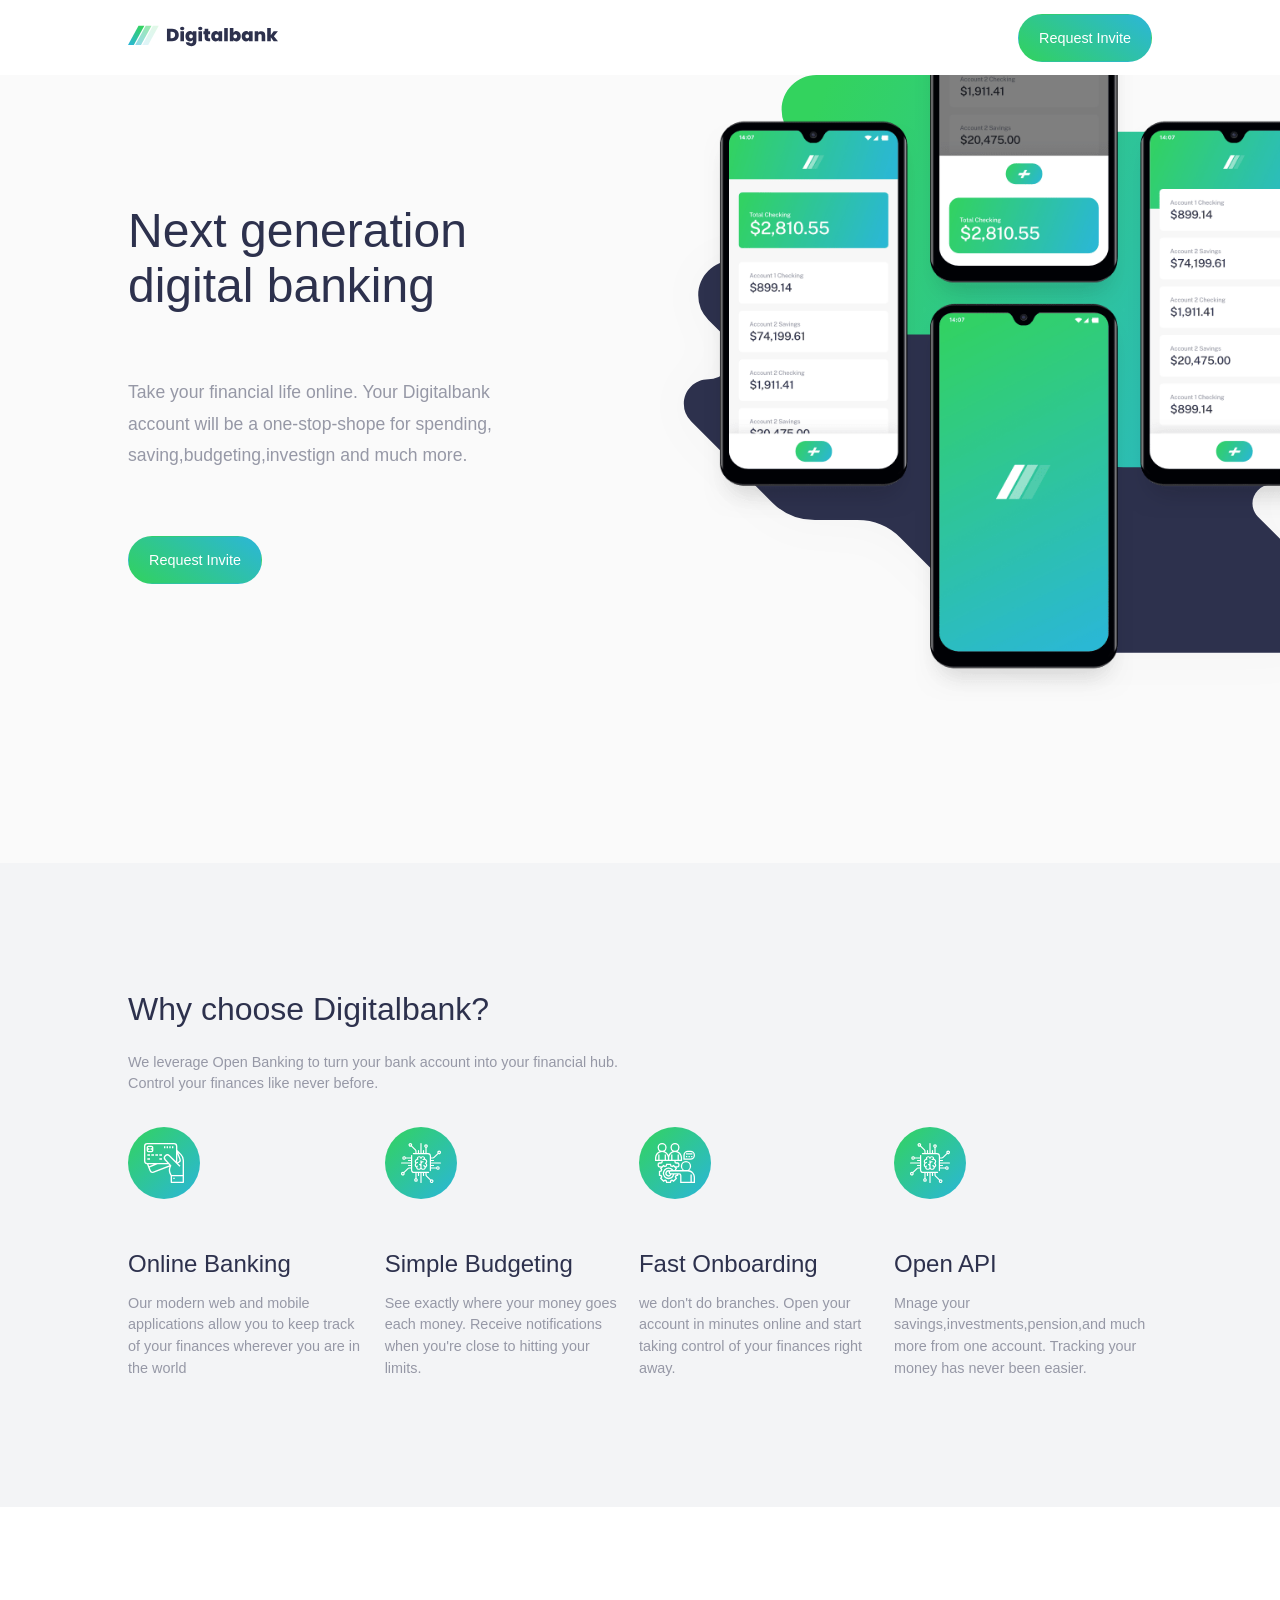
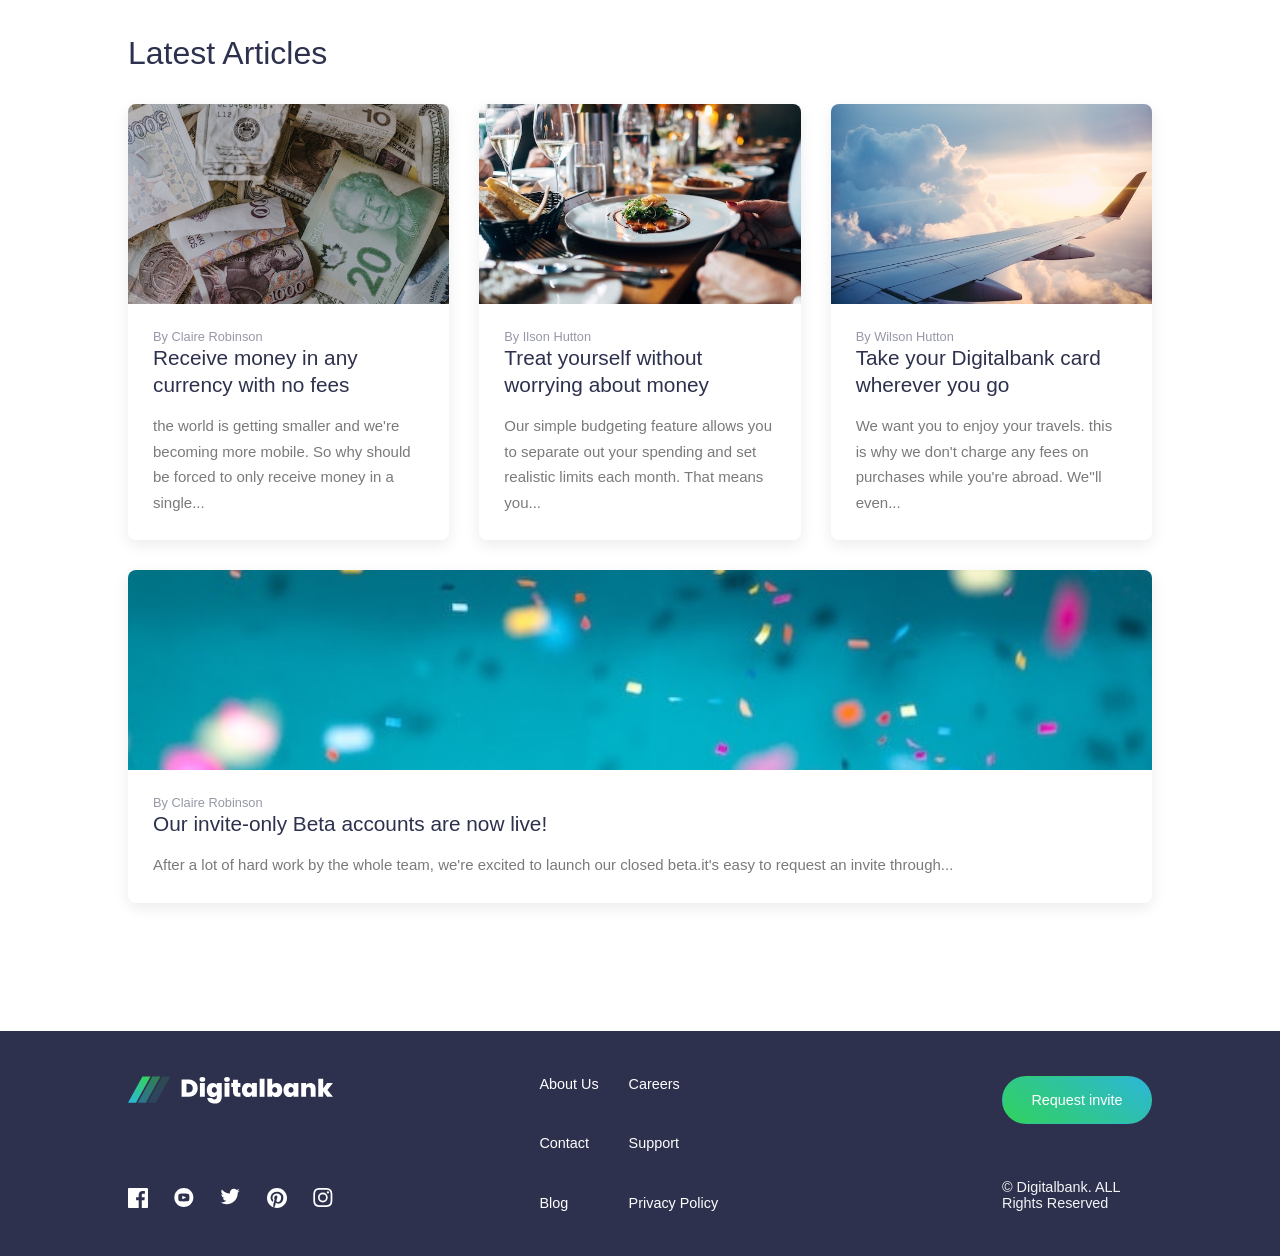
<file: index.html>
<!DOCTYPE html>
<html lang="en">

<head>
    <meta charset="UTF-8">
    <meta name="viewport" content="width=device-width, initial-scale=1.0">
    <link rel="stylesheet" href="style.css">
    <link rel="icon" href="images/favicon-32x32.png">
    <link rel="stylesheet" href="https://fonts.google.com/specimen/Public+Sans">
    <title>Dgital bank landing page</title>
</head>

<body>
    <header>
        <div id="logoo">
            <svg xmlns="http://www.w3.org/2000/svg" width="150" height="50" viewBox="0 0 154 22" fill="none">
                <path
                    d="M45.2369 3.47951C46.6259 3.47951 47.8398 3.75449 48.8784 4.30444C49.9295 4.84218 50.7367 5.59989 51.2998 6.57759C51.8629 7.55528 52.1444 8.67352 52.1444 9.93231C52.1444 11.1789 51.8566 12.291 51.281 13.2687C50.7179 14.2464 49.9108 15.0163 48.8596 15.5785C47.821 16.1285 46.6134 16.4034 45.2369 16.4034H40V3.47951H45.2369ZM44.9554 13.232C46.0315 13.232 46.8762 12.9448 47.4894 12.3704C48.1025 11.796 48.4091 10.9833 48.4091 9.93231C48.4091 8.86906 48.1025 8.05024 47.4894 7.47585C46.8762 6.88923 46.0315 6.59592 44.9554 6.59592H43.679V13.232H44.9554Z"
                    fill="#2D314D" />
                <path
                    d="M55.6611 5.16604C55.0104 5.16604 54.4848 4.99494 54.0844 4.65275C53.6965 4.29833 53.5025 3.85837 53.5025 3.33286C53.5025 2.79512 53.6965 2.34905 54.0844 1.99464C54.4848 1.64022 55.0104 1.46301 55.6611 1.46301C56.2993 1.46301 56.8123 1.64022 57.2003 1.99464C57.6007 2.34905 57.8009 2.79512 57.8009 3.33286C57.8009 3.85837 57.6007 4.29833 57.2003 4.65275C56.8123 4.99494 56.2993 5.16604 55.6611 5.16604ZM57.4818 6.11929V16.4034H53.8028V6.11929H57.4818Z"
                    fill="#2D314D" />
                <path
                    d="M63.4624 5.99097C64.1757 5.99097 64.7951 6.13151 65.3207 6.4126C65.8587 6.69369 66.2717 7.07255 66.5595 7.54917V6.11929H70.2385V16.2934C70.2385 17.2589 70.0508 18.1266 69.6754 18.8966C69.3 19.6787 68.7118 20.302 67.911 20.7664C67.1226 21.2308 66.1215 21.463 64.9077 21.463C63.2809 21.463 61.9795 21.0903 61.0035 20.3448C60.0274 19.5993 59.4706 18.5849 59.3329 17.3017H62.9556C63.0307 17.6317 63.2184 17.8883 63.5187 18.0716C63.819 18.2549 64.2069 18.3466 64.6825 18.3466C65.9338 18.3466 66.5595 17.6622 66.5595 16.2934V14.9736C66.2717 15.4502 65.8587 15.829 65.3207 16.1101C64.7951 16.3912 64.1757 16.5318 63.4624 16.5318C62.624 16.5318 61.8606 16.3179 61.1724 15.8901C60.4967 15.4624 59.9586 14.8513 59.5581 14.057C59.1702 13.2504 58.9763 12.3154 58.9763 11.2522C58.9763 10.189 59.1702 9.26014 59.5581 8.46576C59.9586 7.67138 60.4967 7.06032 61.1724 6.63258C61.8606 6.20484 62.624 5.99097 63.4624 5.99097ZM66.5595 11.2522C66.5595 10.5923 66.3718 10.0729 65.9964 9.69399C65.6335 9.31514 65.183 9.12571 64.6449 9.12571C64.0943 9.12571 63.6376 9.31514 63.2747 9.69399C62.9118 10.0606 62.7303 10.58 62.7303 11.2522C62.7303 11.9121 62.9118 12.4377 63.2747 12.8287C63.6376 13.2076 64.0943 13.397 64.6449 13.397C65.183 13.397 65.6335 13.2076 65.9964 12.8287C66.3718 12.4499 66.5595 11.9244 66.5595 11.2522Z"
                    fill="#2D314D" />
                <path
                    d="M74.1932 5.16604C73.5425 5.16604 73.0169 4.99494 72.6165 4.65275C72.2285 4.29833 72.0346 3.85837 72.0346 3.33286C72.0346 2.79512 72.2285 2.34905 72.6165 1.99464C73.0169 1.64022 73.5425 1.46301 74.1932 1.46301C74.8314 1.46301 75.3444 1.64022 75.7323 1.99464C76.1328 2.34905 76.333 2.79512 76.333 3.33286C76.333 3.85837 76.1328 4.29833 75.7323 4.65275C75.3444 4.99494 74.8314 5.16604 74.1932 5.16604ZM76.0139 6.11929V16.4034H72.3349V6.11929H76.0139Z"
                    fill="#2D314D" />
                <path
                    d="M84.322 13.342V16.4034H82.7265C80.0361 16.4034 78.6909 15.1019 78.6909 12.4988V9.10738H77.3957V6.11929H78.6909V3.62617H82.3886V6.11929H84.3032V9.10738H82.3886V12.5538C82.3886 12.8348 82.4512 13.0365 82.5764 13.1587C82.714 13.2809 82.9392 13.342 83.2521 13.342H84.322Z"
                    fill="#2D314D" />
                <path
                    d="M85.4088 11.2522C85.4088 10.189 85.6027 9.26014 85.9907 8.46576C86.3911 7.67138 86.9292 7.06032 87.6049 6.63258C88.2932 6.20484 89.0565 5.99097 89.8949 5.99097C90.6207 5.99097 91.2464 6.13151 91.7719 6.4126C92.2975 6.69369 92.7042 7.07255 92.992 7.54917V6.11929H96.671V16.4034H92.992V14.9736C92.7042 15.4502 92.2912 15.829 91.7532 16.1101C91.2276 16.3912 90.6082 16.5318 89.8949 16.5318C89.0565 16.5318 88.2932 16.3179 87.6049 15.8901C86.9292 15.4624 86.3911 14.8513 85.9907 14.057C85.6027 13.2504 85.4088 12.3154 85.4088 11.2522ZM92.992 11.2522C92.992 10.5923 92.8043 10.0729 92.4289 9.69399C92.066 9.31514 91.6155 9.12571 91.0774 9.12571C90.5268 9.12571 90.0701 9.31514 89.7072 9.69399C89.3443 10.0606 89.1629 10.58 89.1629 11.2522C89.1629 11.9121 89.3443 12.4377 89.7072 12.8287C90.0701 13.2076 90.5268 13.397 91.0774 13.397C91.6155 13.397 92.066 13.2076 92.4289 12.8287C92.8043 12.4499 92.992 11.9244 92.992 11.2522Z"
                    fill="#2D314D" />
                <path d="M102.446 2.8379V16.4034H98.7674V2.8379H102.446Z" fill="#2D314D" />
                <path
                    d="M108.221 7.54917C108.508 7.06032 108.915 6.68147 109.441 6.4126C109.966 6.13151 110.586 5.99097 111.299 5.99097C112.137 5.99097 112.894 6.20484 113.57 6.63258C114.258 7.06032 114.796 7.67138 115.184 8.46576C115.585 9.26014 115.785 10.189 115.785 11.2522C115.785 12.3154 115.585 13.2504 115.184 14.057C114.796 14.8513 114.258 15.4624 113.57 15.8901C112.894 16.3179 112.137 16.5318 111.299 16.5318C110.586 16.5318 109.966 16.3973 109.441 16.1285C108.915 15.8474 108.508 15.4624 108.221 14.9736V16.4034H104.542V2.8379H108.221V7.54917ZM112.05 11.2522C112.05 10.58 111.862 10.0606 111.487 9.69399C111.124 9.31514 110.673 9.12571 110.135 9.12571C109.597 9.12571 109.14 9.31514 108.765 9.69399C108.402 10.0729 108.221 10.5923 108.221 11.2522C108.221 11.9244 108.402 12.4499 108.765 12.8287C109.14 13.2076 109.597 13.397 110.135 13.397C110.673 13.397 111.124 13.2076 111.487 12.8287C111.862 12.4377 112.05 11.9121 112.05 11.2522Z"
                    fill="#2D314D" />
                <path
                    d="M116.699 11.2522C116.699 10.189 116.893 9.26014 117.281 8.46576C117.681 7.67138 118.219 7.06032 118.895 6.63258C119.583 6.20484 120.347 5.99097 121.185 5.99097C121.911 5.99097 122.536 6.13151 123.062 6.4126C123.588 6.69369 123.994 7.07255 124.282 7.54917V6.11929H127.961V16.4034H124.282V14.9736C123.994 15.4502 123.581 15.829 123.043 16.1101C122.518 16.3912 121.898 16.5318 121.185 16.5318C120.347 16.5318 119.583 16.3179 118.895 15.8901C118.219 15.4624 117.681 14.8513 117.281 14.057C116.893 13.2504 116.699 12.3154 116.699 11.2522ZM124.282 11.2522C124.282 10.5923 124.094 10.0729 123.719 9.69399C123.356 9.31514 122.906 9.12571 122.368 9.12571C121.817 9.12571 121.36 9.31514 120.997 9.69399C120.634 10.0606 120.453 10.58 120.453 11.2522C120.453 11.9121 120.634 12.4377 120.997 12.8287C121.36 13.2076 121.817 13.397 122.368 13.397C122.906 13.397 123.356 13.2076 123.719 12.8287C124.094 12.4499 124.282 11.9244 124.282 11.2522Z"
                    fill="#2D314D" />
                <path
                    d="M136.946 6.02763C138.16 6.02763 139.124 6.42482 139.837 7.2192C140.55 8.00136 140.907 9.0646 140.907 10.4089V16.4034H137.228V10.8856C137.228 10.2989 137.071 9.84065 136.759 9.51068C136.446 9.16848 136.026 8.99739 135.501 8.99739C134.95 8.99739 134.519 9.16848 134.206 9.51068C133.893 9.84065 133.736 10.2989 133.736 10.8856V16.4034H130.057V6.11929H133.736V7.58584C134.062 7.12143 134.5 6.74868 135.05 6.4676C135.601 6.17429 136.233 6.02763 136.946 6.02763Z"
                    fill="#2D314D" />
                <path
                    d="M149.514 16.4034L146.604 12.1871V16.4034H142.925V2.8379H146.604V10.1523L149.514 6.11929H153.925L149.777 11.2889L154 16.4034H149.514Z"
                    fill="#2D314D" />
                <path fill-rule="evenodd" clip-rule="evenodd"
                    d="M10.8025 0.536987L0 20.241H5.98608L16.7885 0.536987H10.8025Z"
                    fill="url(#paint0_linear_72149_7)" />
                <path opacity="0.5" fill-rule="evenodd" clip-rule="evenodd"
                    d="M18.1709 0.536987L7.36841 20.241H13.3545L24.157 0.536987H18.1709Z"
                    fill="url(#paint1_linear_72149_7)" />
                <path opacity="0.15" fill-rule="evenodd" clip-rule="evenodd"
                    d="M25.5393 0.536987L14.7368 20.241H20.7229L31.5254 0.536987H25.5393Z"
                    fill="url(#paint2_linear_72149_7)" />
                <defs>
                    <linearGradient id="paint0_linear_72149_7" x1="5.13267" y1="-6.88512" x2="-10.1946" y2="10.4498"
                        gradientUnits="userSpaceOnUse">
                        <stop stop-color="#33D35E" />
                        <stop offset="1" stop-color="#2AB6D9" />
                    </linearGradient>
                    <linearGradient id="paint1_linear_72149_7" x1="12.5011" y1="-6.88512" x2="-2.82619" y2="10.4498"
                        gradientUnits="userSpaceOnUse">
                        <stop stop-color="#33D35E" />
                        <stop offset="1" stop-color="#2AB6D9" />
                    </linearGradient>
                    <linearGradient id="paint2_linear_72149_7" x1="19.8695" y1="-6.88512" x2="4.54222" y2="10.4498"
                        gradientUnits="userSpaceOnUse">
                        <stop stop-color="#33D35E" />
                        <stop offset="1" stop-color="#2AB6D9" />
                    </linearGradient>
                </defs>
            </svg>
        </div>
        <nav>
            <ul>
                <li><a>Home</a></li>
                <li><a>About</a></li>
                <li><a>Contact</a></li>
                <li><a>Blog</a></li>
                <li><a>Careers</a></li>
            </ul>
        </nav>

        <button class="not-menu-btn">Request Invite</button>

        <button class="menu-btn" aria-label="Open menu">
            <img src="./images/icon-hamburger.svg" alt="hambuger" width="35">
        </button>

    </header>

    <main>


        <section id="section1">


            <div id="part1">
                <h1>Next generation <br>digital banking</h1>
                <p>Take your financial life online. Your Digitalbank <br> account will be a one-stop-shope for
                    spending,<br>saving,budgeting,investign and much more.</p>
                <button class="not-menu-btn">Request Invite</button>
            </div>



            <div id="part2">
                <img src="./images/image-mockups.png" alt="image mockups"><!-- the background image is done in css -->
            </div>

        </section>



        <section id="section2">
            <h2>Why choose Digitalbank?</h2>
            <p>We leverage Open Banking to turn your bank account into your financial hub.</p>
            <p>Control your finances like never before.</p>
            <section>

                <div>
                    <img src="./images/icon-online.svg" alt="icon online">
                    <h3>Online Banking</h3>
                    <p>Our modern web and mobile applications allow you to keep track of your finances wherever you are
                        in the world</p>
                </div>


                <div>
                    <img src="./images/icon-api.svg" alt="api icon">
                    <h3>Simple Budgeting</h3>
                    <p>See exactly where your money goes each money. Receive notifications when you're close to hitting
                        your limits.</p>
                </div>



                <div>
                    <img src="./images/icon-onboarding.svg" alt="onboarding icon">
                    <h3>Fast Onboarding</h3>
                    <p>we don't do branches. Open your account in minutes online and start taking control of your
                        finances right away.</p>
                </div>


                <div>
                    <img src="./images/icon-api.svg" alt="api image">
                    <h3>Open API</h3>
                    <p>Mnage your savings,investments,pension,and much more from one account. Tracking your money has
                        never been easier.</p>
                </div>
            </section>

        </section>


        <section id="section3">
            <h2>Latest Articles</h2>

            <section>
                <div>
                    <div class="backgroundimage" id="img1"></div>
                    <div class="the rest">
                        <span>By Claire Robinson</span>
                        <h4>Receive money in any currency with no fees</h4>
                        <p>the world is getting smaller and we're becoming more mobile. So why should be forced to only
                            receive money in a single...</p>
                    </div>
                </div>



                <div>
                    <div class="backgroundimage" id="img2"></div>
                    <div class="the rest">
                        <span>By Ilson Hutton</span>
                        <h4>Treat yourself without worrying about money</h4>
                        <p>Our simple budgeting feature allows you to separate out your spending and set realistic
                            limits each month. That means you...</p>
                    </div>
                </div>


                <div>
                    <div class="backgroundimage" id="img3"></div>
                    <div class="the rest">
                        <span>By Wilson Hutton</span>
                        <h4>Take your Digitalbank card wherever you go</h4>
                        <p>We want you to enjoy your travels. this is why we don't charge any fees on purchases while
                            you're abroad. We''ll even...</p>
                    </div>
                </div>


                <div>
                    <div class="backgroundimage" id="img4"></div>
                    <div class="rest">
                        <span>By Claire Robinson</span>
                        <h4>Our invite-only Beta accounts are now live!</h4>
                        <p>After a lot of hard work by the whole team, we're excited to launch our closed beta.it's easy
                            to request an invite through...</p>
                    </div>
                </div>
            </section>
        </section>
    </main>



    <footer>

        <div id="footpart1">
            <img src="./images/logo-light.svg" alt="the logo">
            <div>
                <a href="https://www.facebook.com/"><img src="./images/icon-facebook.svg" alt="facebook icon" width="20"></a>
                <a href="https://www.youtube.com/watch?v=39RHI3ZZwLc&list=RD21zSGwpuB-I&index=10 "><img
                        src="./images/icon-youtube.svg" alt="youtube icon" width="20"></a>
                <a href="https://www.twitter.com/"><img src="./images/icon-twitter.svg" alt="twitter icon" width="20"></a>
                <a href="https://www.pintereset.com/"><img src="./images/icon-pinterest.svg" alt="pinterest icon" width="20"></a>
                <a href="https://www.instagram.com/"><img src="./images/icon-instagram.svg" alt="instagram icon" width="20"></a>
            </div>
        </div>


        <div id="footpart2">
            <div>
                <a href="#section1">About Us</a>
                <a href="">Contact</a>
                <a href="">Blog</a>
            </div>

            <div>
                <a href="">Careers</a>
                <a href="">Support</a>
                <a href="">Privacy Policy</a>
            </div>
        </div>


        <div id="footpart3">
            <button class="not-menu-btn">Request invite</button>
            <span>© Digitalbank. ALL Rights Reserved</span>
        </div>


    </footer>


</body>

</html>
</file>
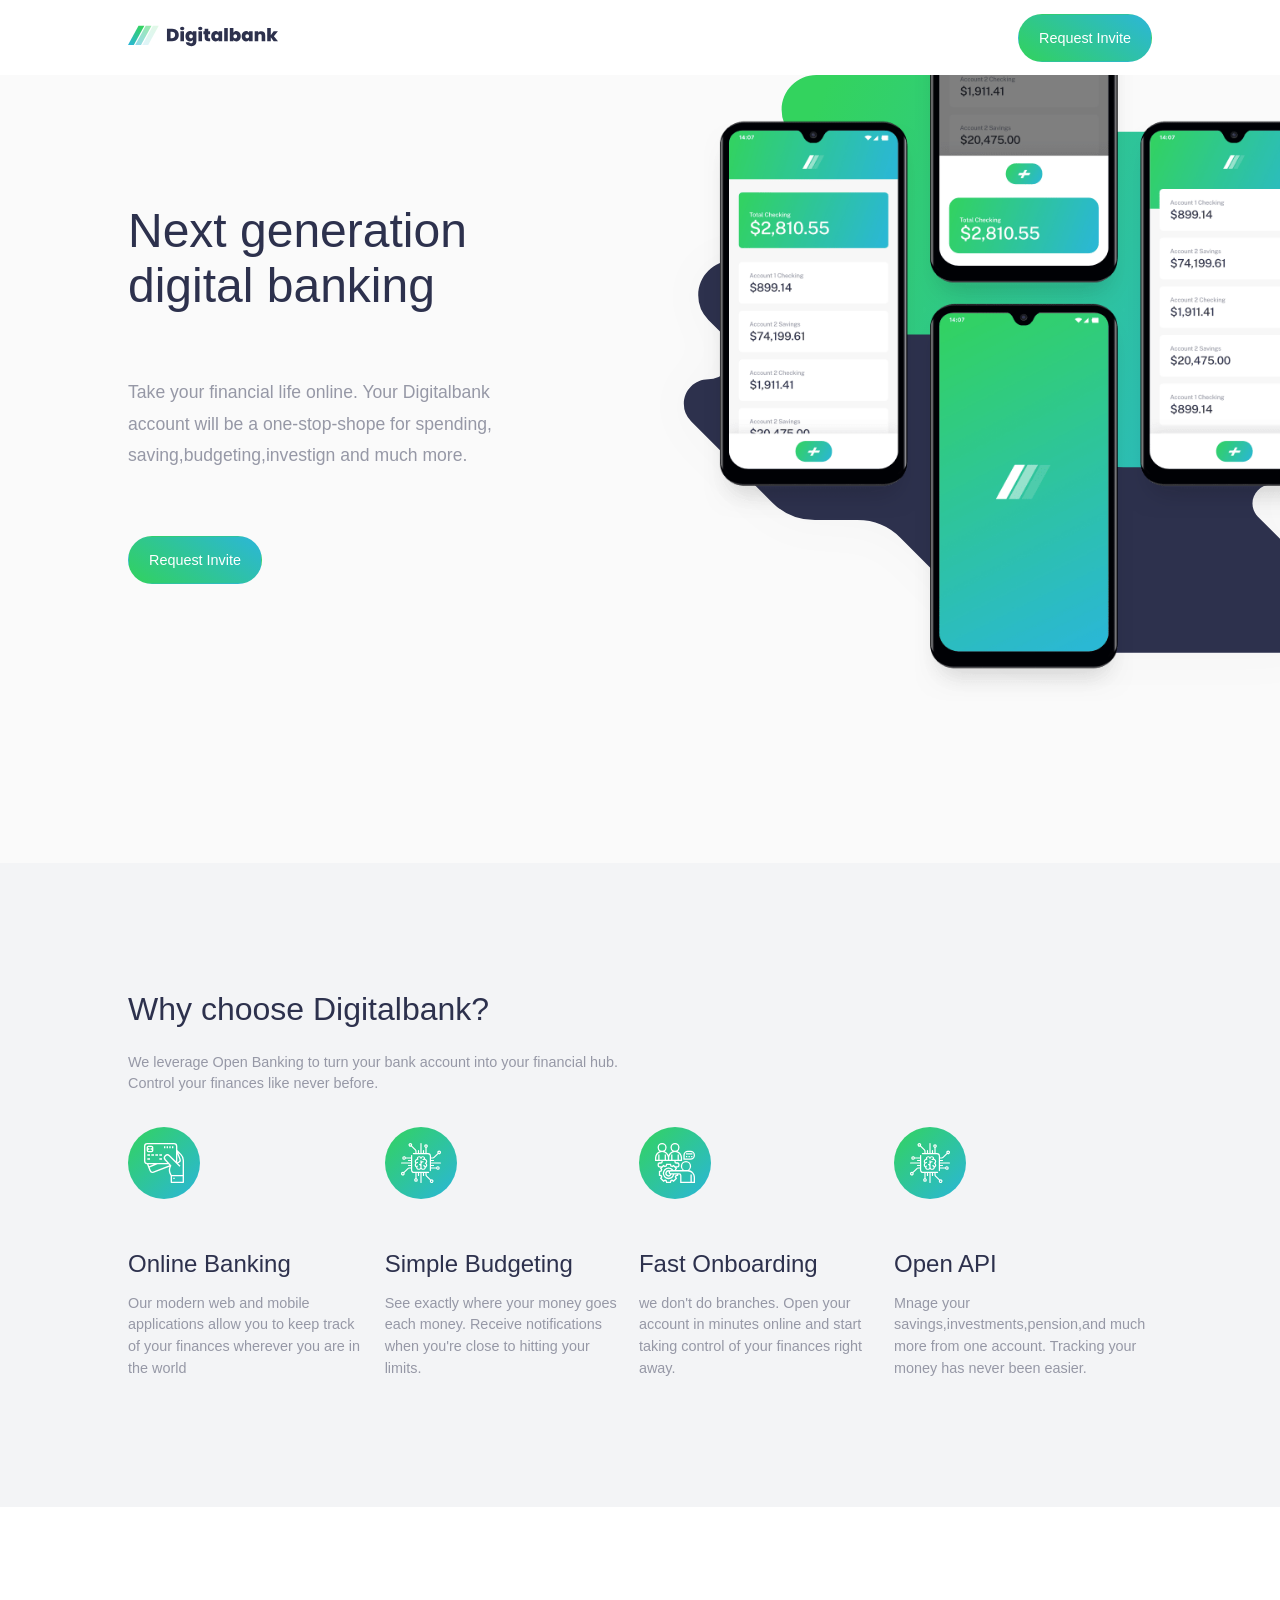
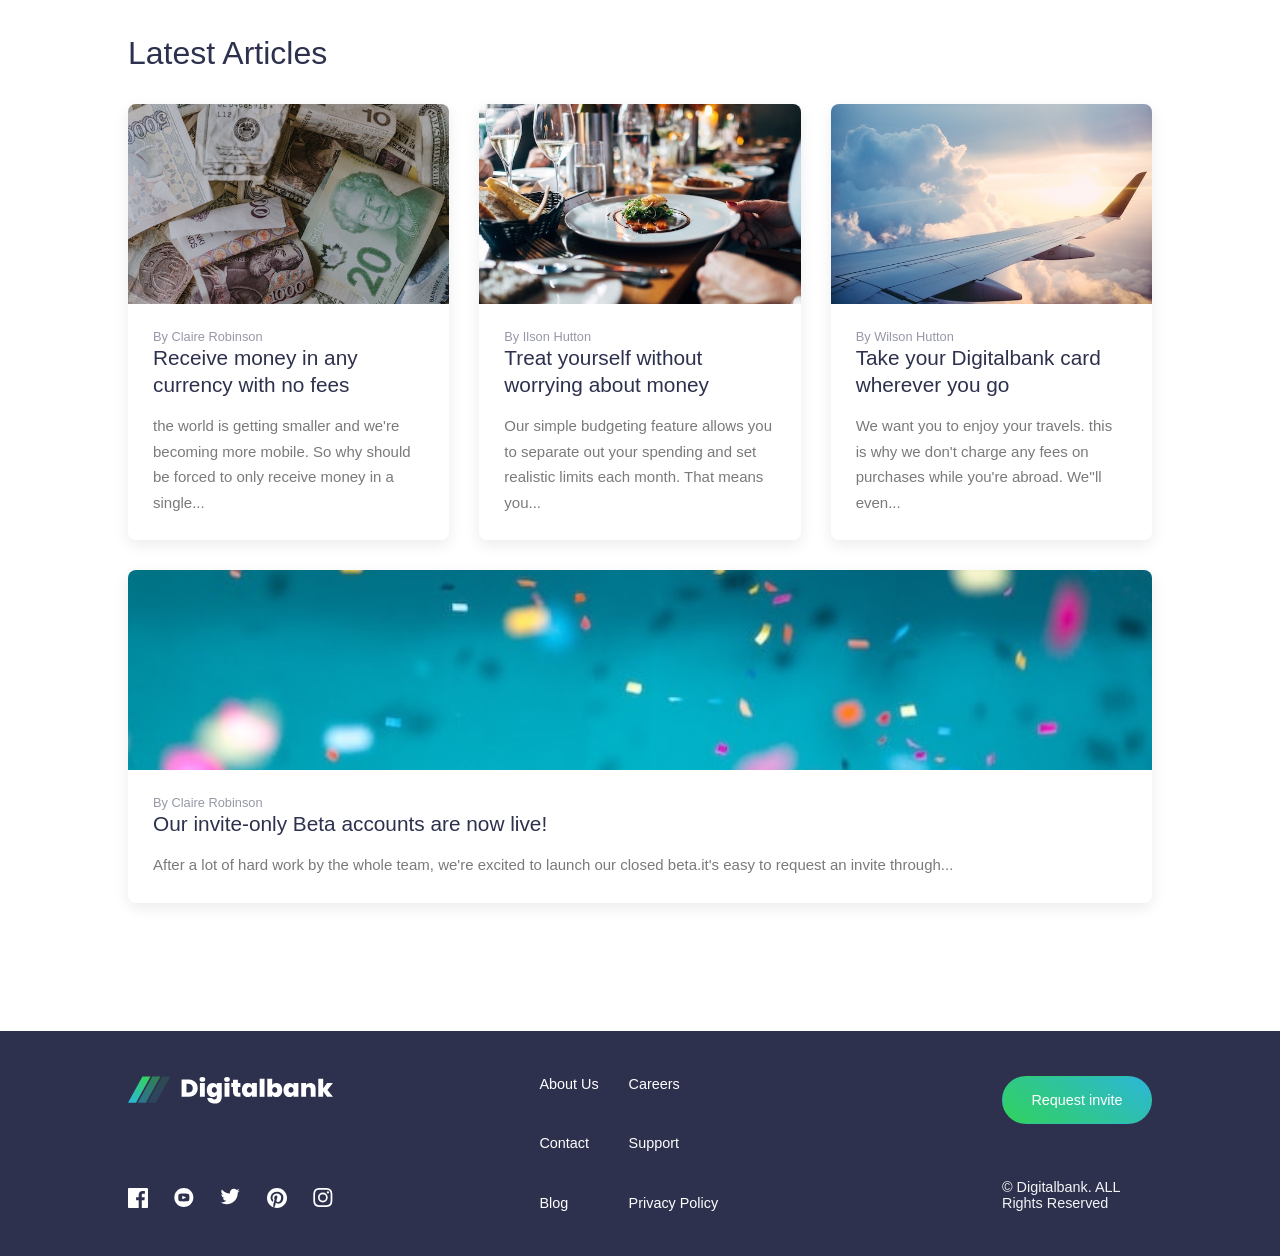
<file: docs/index.html>
<!DOCTYPE html>
<html lang="en">

<head>
    <meta charset="UTF-8">
    <meta name="viewport" content="width=device-width, initial-scale=1.0">
    <link rel="stylesheet" href="style.css">
    <link rel="icon" href="../images/favicon-32x32.png">
    <link rel="stylesheet" href="https://fonts.google.com/specimen/Public+Sans">
    <title>Dgital bank landing page</title>
</head>

<body>
    <header>
        <div id="logoo">
            <svg xmlns="http://www.w3.org/2000/svg" width="150" height="50" viewBox="0 0 154 22" fill="none">
                <path
                    d="M45.2369 3.47951C46.6259 3.47951 47.8398 3.75449 48.8784 4.30444C49.9295 4.84218 50.7367 5.59989 51.2998 6.57759C51.8629 7.55528 52.1444 8.67352 52.1444 9.93231C52.1444 11.1789 51.8566 12.291 51.281 13.2687C50.7179 14.2464 49.9108 15.0163 48.8596 15.5785C47.821 16.1285 46.6134 16.4034 45.2369 16.4034H40V3.47951H45.2369ZM44.9554 13.232C46.0315 13.232 46.8762 12.9448 47.4894 12.3704C48.1025 11.796 48.4091 10.9833 48.4091 9.93231C48.4091 8.86906 48.1025 8.05024 47.4894 7.47585C46.8762 6.88923 46.0315 6.59592 44.9554 6.59592H43.679V13.232H44.9554Z"
                    fill="#2D314D" />
                <path
                    d="M55.6611 5.16604C55.0104 5.16604 54.4848 4.99494 54.0844 4.65275C53.6965 4.29833 53.5025 3.85837 53.5025 3.33286C53.5025 2.79512 53.6965 2.34905 54.0844 1.99464C54.4848 1.64022 55.0104 1.46301 55.6611 1.46301C56.2993 1.46301 56.8123 1.64022 57.2003 1.99464C57.6007 2.34905 57.8009 2.79512 57.8009 3.33286C57.8009 3.85837 57.6007 4.29833 57.2003 4.65275C56.8123 4.99494 56.2993 5.16604 55.6611 5.16604ZM57.4818 6.11929V16.4034H53.8028V6.11929H57.4818Z"
                    fill="#2D314D" />
                <path
                    d="M63.4624 5.99097C64.1757 5.99097 64.7951 6.13151 65.3207 6.4126C65.8587 6.69369 66.2717 7.07255 66.5595 7.54917V6.11929H70.2385V16.2934C70.2385 17.2589 70.0508 18.1266 69.6754 18.8966C69.3 19.6787 68.7118 20.302 67.911 20.7664C67.1226 21.2308 66.1215 21.463 64.9077 21.463C63.2809 21.463 61.9795 21.0903 61.0035 20.3448C60.0274 19.5993 59.4706 18.5849 59.3329 17.3017H62.9556C63.0307 17.6317 63.2184 17.8883 63.5187 18.0716C63.819 18.2549 64.2069 18.3466 64.6825 18.3466C65.9338 18.3466 66.5595 17.6622 66.5595 16.2934V14.9736C66.2717 15.4502 65.8587 15.829 65.3207 16.1101C64.7951 16.3912 64.1757 16.5318 63.4624 16.5318C62.624 16.5318 61.8606 16.3179 61.1724 15.8901C60.4967 15.4624 59.9586 14.8513 59.5581 14.057C59.1702 13.2504 58.9763 12.3154 58.9763 11.2522C58.9763 10.189 59.1702 9.26014 59.5581 8.46576C59.9586 7.67138 60.4967 7.06032 61.1724 6.63258C61.8606 6.20484 62.624 5.99097 63.4624 5.99097ZM66.5595 11.2522C66.5595 10.5923 66.3718 10.0729 65.9964 9.69399C65.6335 9.31514 65.183 9.12571 64.6449 9.12571C64.0943 9.12571 63.6376 9.31514 63.2747 9.69399C62.9118 10.0606 62.7303 10.58 62.7303 11.2522C62.7303 11.9121 62.9118 12.4377 63.2747 12.8287C63.6376 13.2076 64.0943 13.397 64.6449 13.397C65.183 13.397 65.6335 13.2076 65.9964 12.8287C66.3718 12.4499 66.5595 11.9244 66.5595 11.2522Z"
                    fill="#2D314D" />
                <path
                    d="M74.1932 5.16604C73.5425 5.16604 73.0169 4.99494 72.6165 4.65275C72.2285 4.29833 72.0346 3.85837 72.0346 3.33286C72.0346 2.79512 72.2285 2.34905 72.6165 1.99464C73.0169 1.64022 73.5425 1.46301 74.1932 1.46301C74.8314 1.46301 75.3444 1.64022 75.7323 1.99464C76.1328 2.34905 76.333 2.79512 76.333 3.33286C76.333 3.85837 76.1328 4.29833 75.7323 4.65275C75.3444 4.99494 74.8314 5.16604 74.1932 5.16604ZM76.0139 6.11929V16.4034H72.3349V6.11929H76.0139Z"
                    fill="#2D314D" />
                <path
                    d="M84.322 13.342V16.4034H82.7265C80.0361 16.4034 78.6909 15.1019 78.6909 12.4988V9.10738H77.3957V6.11929H78.6909V3.62617H82.3886V6.11929H84.3032V9.10738H82.3886V12.5538C82.3886 12.8348 82.4512 13.0365 82.5764 13.1587C82.714 13.2809 82.9392 13.342 83.2521 13.342H84.322Z"
                    fill="#2D314D" />
                <path
                    d="M85.4088 11.2522C85.4088 10.189 85.6027 9.26014 85.9907 8.46576C86.3911 7.67138 86.9292 7.06032 87.6049 6.63258C88.2932 6.20484 89.0565 5.99097 89.8949 5.99097C90.6207 5.99097 91.2464 6.13151 91.7719 6.4126C92.2975 6.69369 92.7042 7.07255 92.992 7.54917V6.11929H96.671V16.4034H92.992V14.9736C92.7042 15.4502 92.2912 15.829 91.7532 16.1101C91.2276 16.3912 90.6082 16.5318 89.8949 16.5318C89.0565 16.5318 88.2932 16.3179 87.6049 15.8901C86.9292 15.4624 86.3911 14.8513 85.9907 14.057C85.6027 13.2504 85.4088 12.3154 85.4088 11.2522ZM92.992 11.2522C92.992 10.5923 92.8043 10.0729 92.4289 9.69399C92.066 9.31514 91.6155 9.12571 91.0774 9.12571C90.5268 9.12571 90.0701 9.31514 89.7072 9.69399C89.3443 10.0606 89.1629 10.58 89.1629 11.2522C89.1629 11.9121 89.3443 12.4377 89.7072 12.8287C90.0701 13.2076 90.5268 13.397 91.0774 13.397C91.6155 13.397 92.066 13.2076 92.4289 12.8287C92.8043 12.4499 92.992 11.9244 92.992 11.2522Z"
                    fill="#2D314D" />
                <path d="M102.446 2.8379V16.4034H98.7674V2.8379H102.446Z" fill="#2D314D" />
                <path
                    d="M108.221 7.54917C108.508 7.06032 108.915 6.68147 109.441 6.4126C109.966 6.13151 110.586 5.99097 111.299 5.99097C112.137 5.99097 112.894 6.20484 113.57 6.63258C114.258 7.06032 114.796 7.67138 115.184 8.46576C115.585 9.26014 115.785 10.189 115.785 11.2522C115.785 12.3154 115.585 13.2504 115.184 14.057C114.796 14.8513 114.258 15.4624 113.57 15.8901C112.894 16.3179 112.137 16.5318 111.299 16.5318C110.586 16.5318 109.966 16.3973 109.441 16.1285C108.915 15.8474 108.508 15.4624 108.221 14.9736V16.4034H104.542V2.8379H108.221V7.54917ZM112.05 11.2522C112.05 10.58 111.862 10.0606 111.487 9.69399C111.124 9.31514 110.673 9.12571 110.135 9.12571C109.597 9.12571 109.14 9.31514 108.765 9.69399C108.402 10.0729 108.221 10.5923 108.221 11.2522C108.221 11.9244 108.402 12.4499 108.765 12.8287C109.14 13.2076 109.597 13.397 110.135 13.397C110.673 13.397 111.124 13.2076 111.487 12.8287C111.862 12.4377 112.05 11.9121 112.05 11.2522Z"
                    fill="#2D314D" />
                <path
                    d="M116.699 11.2522C116.699 10.189 116.893 9.26014 117.281 8.46576C117.681 7.67138 118.219 7.06032 118.895 6.63258C119.583 6.20484 120.347 5.99097 121.185 5.99097C121.911 5.99097 122.536 6.13151 123.062 6.4126C123.588 6.69369 123.994 7.07255 124.282 7.54917V6.11929H127.961V16.4034H124.282V14.9736C123.994 15.4502 123.581 15.829 123.043 16.1101C122.518 16.3912 121.898 16.5318 121.185 16.5318C120.347 16.5318 119.583 16.3179 118.895 15.8901C118.219 15.4624 117.681 14.8513 117.281 14.057C116.893 13.2504 116.699 12.3154 116.699 11.2522ZM124.282 11.2522C124.282 10.5923 124.094 10.0729 123.719 9.69399C123.356 9.31514 122.906 9.12571 122.368 9.12571C121.817 9.12571 121.36 9.31514 120.997 9.69399C120.634 10.0606 120.453 10.58 120.453 11.2522C120.453 11.9121 120.634 12.4377 120.997 12.8287C121.36 13.2076 121.817 13.397 122.368 13.397C122.906 13.397 123.356 13.2076 123.719 12.8287C124.094 12.4499 124.282 11.9244 124.282 11.2522Z"
                    fill="#2D314D" />
                <path
                    d="M136.946 6.02763C138.16 6.02763 139.124 6.42482 139.837 7.2192C140.55 8.00136 140.907 9.0646 140.907 10.4089V16.4034H137.228V10.8856C137.228 10.2989 137.071 9.84065 136.759 9.51068C136.446 9.16848 136.026 8.99739 135.501 8.99739C134.95 8.99739 134.519 9.16848 134.206 9.51068C133.893 9.84065 133.736 10.2989 133.736 10.8856V16.4034H130.057V6.11929H133.736V7.58584C134.062 7.12143 134.5 6.74868 135.05 6.4676C135.601 6.17429 136.233 6.02763 136.946 6.02763Z"
                    fill="#2D314D" />
                <path
                    d="M149.514 16.4034L146.604 12.1871V16.4034H142.925V2.8379H146.604V10.1523L149.514 6.11929H153.925L149.777 11.2889L154 16.4034H149.514Z"
                    fill="#2D314D" />
                <path fill-rule="evenodd" clip-rule="evenodd"
                    d="M10.8025 0.536987L0 20.241H5.98608L16.7885 0.536987H10.8025Z"
                    fill="url(#paint0_linear_72149_7)" />
                <path opacity="0.5" fill-rule="evenodd" clip-rule="evenodd"
                    d="M18.1709 0.536987L7.36841 20.241H13.3545L24.157 0.536987H18.1709Z"
                    fill="url(#paint1_linear_72149_7)" />
                <path opacity="0.15" fill-rule="evenodd" clip-rule="evenodd"
                    d="M25.5393 0.536987L14.7368 20.241H20.7229L31.5254 0.536987H25.5393Z"
                    fill="url(#paint2_linear_72149_7)" />
                <defs>
                    <linearGradient id="paint0_linear_72149_7" x1="5.13267" y1="-6.88512" x2="-10.1946" y2="10.4498"
                        gradientUnits="userSpaceOnUse">
                        <stop stop-color="#33D35E" />
                        <stop offset="1" stop-color="#2AB6D9" />
                    </linearGradient>
                    <linearGradient id="paint1_linear_72149_7" x1="12.5011" y1="-6.88512" x2="-2.82619" y2="10.4498"
                        gradientUnits="userSpaceOnUse">
                        <stop stop-color="#33D35E" />
                        <stop offset="1" stop-color="#2AB6D9" />
                    </linearGradient>
                    <linearGradient id="paint2_linear_72149_7" x1="19.8695" y1="-6.88512" x2="4.54222" y2="10.4498"
                        gradientUnits="userSpaceOnUse">
                        <stop stop-color="#33D35E" />
                        <stop offset="1" stop-color="#2AB6D9" />
                    </linearGradient>
                </defs>
            </svg>
        </div>
        <nav>
            <ul>
                <li><a>Home</a></li>
                <li><a>About</a></li>
                <li><a>Contact</a></li>
                <li><a>Blog</a></li>
                <li><a>Careers</a></li>
            </ul>
        </nav>

        <button class="not-menu-btn">Request Invite</button>

        <button class="menu-btn" aria-label="Open menu">
            <img src="../images/icon-hamburger.svg" alt="hambuger" width="35">
        </button>

    </header>

    <main>


        <section id="section1">


            <div id="part1">
                <h1>Next generation <br>digital banking</h1>
                <p>Take your financial life online. Your Digitalbank <br> account will be a one-stop-shope for
                    spending,<br>saving,budgeting,investign and much more.</p>
                <button class="not-menu-btn">Request Invite</button>
            </div>



            <div id="part2">
                <img src="../images/image-mockups.png" alt="image mockups"><!-- the background image is done in css -->
            </div>

        </section>



        <section id="section2">
            <h2>Why choose Digitalbank?</h2>
            <p>We leverage Open Banking to turn your bank account into your financial hub.</p>
            <p>Control your finances like never before.</p>
            <section>

                <div>
                    <img src="../images/icon-online.svg" alt="icon online">
                    <h3>Online Banking</h3>
                    <p>Our modern web and mobile applications allow you to keep track of your finances wherever you are
                        in the world</p>
                </div>


                <div>
                    <img src="../images/icon-api.svg" alt="api icon">
                    <h3>Simple Budgeting</h3>
                    <p>See exactly where your money goes each money. Receive notifications when you're close to hitting
                        your limits.</p>
                </div>



                <div>
                    <img src="../images/icon-onboarding.svg" alt="onboarding icon">
                    <h3>Fast Onboarding</h3>
                    <p>we don't do branches. Open your account in minutes online and start taking control of your
                        finances right away.</p>
                </div>


                <div>
                    <img src="../images/icon-api.svg" alt="api image">
                    <h3>Open API</h3>
                    <p>Mnage your savings,investments,pension,and much more from one account. Tracking your money has
                        never been easier.</p>
                </div>
            </section>

        </section>


        <section id="section3">
            <h2>Latest Articles</h2>

            <section>
                <div>
                    <div class="backgroundimage" id="img1"></div>
                    <div class="the rest">
                        <span>By Claire Robinson</span>
                        <h4>Receive money in any currency with no fees</h4>
                        <p>the world is getting smaller and we're becoming more mobile. So why should be forced to only
                            receive money in a single...</p>
                    </div>
                </div>



                <div>
                    <div class="backgroundimage" id="img2"></div>
                    <div class="the rest">
                        <span>By Ilson Hutton</span>
                        <h4>Treat yourself without worrying about money</h4>
                        <p>Our simple budgeting feature allows you to separate out your spending and set realistic
                            limits each month. That means you...</p>
                    </div>
                </div>


                <div>
                    <div class="backgroundimage" id="img3"></div>
                    <div class="the rest">
                        <span>By Wilson Hutton</span>
                        <h4>Take your Digitalbank card wherever you go</h4>
                        <p>We want you to enjoy your travels. this is why we don't charge any fees on purchases while
                            you're abroad. We''ll even...</p>
                    </div>
                </div>


                <div>
                    <div class="backgroundimage" id="img4"></div>
                    <div class="rest">
                        <span>By Claire Robinson</span>
                        <h4>Our invite-only Beta accounts are now live!</h4>
                        <p>After a lot of hard work by the whole team, we're excited to launch our closed beta.it's easy
                            to request an invite through...</p>
                    </div>
                </div>
            </section>
        </section>
    </main>



    <footer>

        <div id="footpart1">
            <img src="../images/logo-light.svg" alt="the logo">
            <div>
                <a href="https://www.facebook.com/"><img src="../images/icon-facebook.svg" alt="facebook icon" width="20"></a>
                <a href="https://www.youtube.com/watch?v=39RHI3ZZwLc&list=RD21zSGwpuB-I&index=10 "><img
                        src="../images/icon-youtube.svg" alt="youtube icon" width="20"></a>
                <a href="https://www.twitter.com/"><img src="../images/icon-twitter.svg" alt="twitter icon" width="20"></a>
                <a href="https://www.pintereset.com/"><img src="../images/icon-pinterest.svg" alt="pinterest icon" width="20"></a>
                <a href="https://www.instagram.com/"><img src="../images/icon-instagram.svg" alt="instagram icon" width="20"></a>
            </div>
        </div>


        <div id="footpart2">
            <div>
                <a href="#section1">About Us</a>
                <a href="">Contact</a>
                <a href="">Blog</a>
            </div>

            <div>
                <a href="">Careers</a>
                <a href="">Support</a>
                <a href="">Privacy Policy</a>
            </div>
        </div>


        <div id="footpart3">
            <button class="not-menu-btn">Request invite</button>
            <span>© Digitalbank. ALL Rights Reserved</span>
        </div>


    </footer>


</body>

</html>
</file>
<file: style.css>
*{
    box-sizing:border-box;
    margin:0;
    padding:0;

}

:root{
    --blue: hsl(233, 26%, 24%);
    --cyan:hsl(192, 69%, 51%);
    --green: hsl(136, 64%, 51%);
}

body{
    font-family:"Public Sans" , sans-serif;
    width:100vw;
}
header{
background-color: hsl(0, 100%, 100%);
display: flex;
justify-content: space-between;
padding:10px 10vw;
height:75px;
align-items: center;
position:sticky;
top:0;
background-color: white;
z-index:99;


}
.menu-btn{
    display:none;
}
ul{
    display: flex;
    color:hsl(233, 8%, 62%);
   list-style: none;
  gap:30px;
}


.not-menu-btn{
all:unset;
cursor :pointer;
padding:0 10px;
font-size:0.9rem;
border:1px solid transparent;
background: HSL(136, 64%, 51%);
background: linear-gradient(36deg, rgba(50, 210, 93, 1) 0%, rgba(44, 182, 216, 1) 100%);
border-radius: 25px;
padding:15px 20px;
color:white;
text-align: center;
}



main #section1{
    display:flex;
    justify-content: space-between;
  padding: 0;
  height: min-content;

}

main #section1 #part2{

    
    background-image: url(./images/bg-intro-desktop.svg);
    background-repeat: no-repeat;
    background-size: 60vw;
    
      

}

#part2 img{
width:60vw;
overflow: hidden;
}
#part2{
    overflow: hidden;
}
#part1{
    padding:10vw 0;
    
}
#part1 h1{
color:hsl(233, 26%, 24%);
    font-weight:500;
    padding-bottom:5vw;
    font-size: 3rem;
}

#part1 p{
    color:hsl(233, 8%, 62%);
    font-size: 0.9rem;
    padding-bottom:5vw;
    font-size:1.1rem;
    line-height: 1.8;
}
main #section #part2 {
      
    margin-right: 0;
    padding-right: 0;
}
#section1{
    padding : 0 0 0 10vw ;
    background-color: hsl(0, 0%, 98%);
}



#section2,
#section3{
padding:10vw 10vw;
}

#section2{
    background-color:hsl(220, 16%, 96%) ;
} 

#section2 h2{
font-weight: 400;
font-size: 2rem;
color: hsl(233, 26%, 24%);
padding-bottom: 1.5rem;
}

#section2 p{
    font-size: 0.9rem;
    color: hsl(233, 8%, 62%);
    line-height: 1.5;

}
#section2:nth-child(3){
    padding-bottom: 2rem;
}
#section2 section{
    display: flex;
    gap: 20px;

}

#section2 section h3{
padding: 15px 0;
color: hsl(233, 26%, 24%);
font-weight: 300;
font-size:1.5rem ;

}

#section2 img{
    padding: 2em 0;
}


#section3 h2{
    padding-bottom: 2rem;
    font-size: 2rem;
    font-weight: 400;
    color:  hsl(233, 26%, 24%);
}



#img1{
    background-image:url(./images/image-currency.jpg);
}
#img2{
    background-image:url(./images/image-restaurant.jpg);
}

#img3{
    background-image: url(./images/image-plane.jpg);
}

#img4{
    background-image:url(./images/image-confetti.jpg) ;
}


#section3 section {
    display: flex;
    justify-content: space-between;
    gap: 30px;
    flex-wrap: wrap;
}

#section3 section > div {
    flex: 1;
    min-width: 250px;
    background: white;
    border-radius: 8px;
    overflow: hidden;
    box-shadow: 0 5px 15px rgba(0, 0, 0, 0.08);
}

.backgroundimage {
    height: 200px;
    background-size: cover;
    background-position: center;
    background-repeat: no-repeat;
}

#img1 {
    background-image: url(./images/image-currency.jpg);
}

#img2 {
    background-image: url(./images/image-restaurant.jpg);
}

#img3 {
    background-image: url(./images/image-plane.jpg);
}

#img4 {
    background-image: url(./images/image-confetti.jpg);
}



.rest span {
    display: block;
    font-size: 0.8rem;
    color:hsl(233, 8%, 62%);
    
}

.rest h4 {
    margin-bottom: 15px;
    font-size: 1.3rem;
    font-weight:300 ;
    line-height: 1.3;
    color: hsl(233, 26%, 24%);
    cursor: pointer;
}



.rest p {
    color: #7a7a7a;
    line-height: 1.7;
    font-size: 15px;

}
.rest {
    padding: 25px;
}


footer{
    display: flex;
    background-color: hsl(233, 26%, 24%);
    color: white;
    padding: 5vh 10vw;
    height:25vh;
    justify-content: space-between;
}

#footpart1{
display: flex;
flex-direction: column;
justify-content: space-between;
width: 20%;
}
#footpart1 div{
    display: flex;
    justify-content: space-between;
}
#footpart2{
    display: flex;

    width: 25%;
    gap: 30px;
}

#footpart2 div{
    display: flex;
    flex-direction: column;
    justify-content: space-between;
}

a{
    text-decoration: none;
    color: white;
    font-size: 0.9rem;
}
#footpart3{
    width: 60%;
}

#footpart3{
    display: flex;
   justify-content: space-between;
    flex-direction: column;
    max-width:150px;
 
    
}


#footpart3 span{
    font-size: 0.9rem;
    color: hsl(220, 16%, 96%);
}

@media (max-width: 850px) {
    header nav,
    header .not-menu-btn{
        display:none;

    }
    .menu-btn{
        display: block;
        all: unset;
    }

   
#section1{
    flex-direction: column-reverse;
    margin:0;
    padding:0;
    gap:100px;  
    max-width: 100% !important; 
}



#section1 #part1{
  margin:-40vw auto 0 ;
}

#part1 h1{
    font-size: 3rem;
}

#part2 {
    background-image: url(./images/bg-intro-mobile.svg);
    background-repeat: no-repeat;
    background-position: -10vw -40vw  !important;
    background-size:150vw!important;
}
#part2 img{
    width:100vw;
    position:relative;
    top:-20vh;
    overflow:hidden;
    object-position: center;
 

}
#part1{
    padding:0 20px;
    display:flex;
    flex-direction: column;
}

#part1 button{
margin:auto;
}

#section2 section{
    flex-direction: column;
}

#section2 section img{
    position:relative;
    left: 50%;
    transform: translateX(-50%);
}
#section2 section h3{
    text-align: center;
}

footer{
    flex-direction: column;
    height: 45vh;
    align-items:  center;
}

#footpart1{
    align-items:  center;
    gap:30px;
}
#footpart2{
    display: block;
text-align: center;

}

#footpart2 a{
    padding:5px;
}


#footpart3 span{
    padding: 10px;
}

#footpart1 div{
    display: flex;
    justify-content: space-between;
    width: 50vw;
}

}
@media (width>=1000px ){
    main #section1 #part2{
    background-image: url(./images/bg-intro-desktop.svg);
    background-repeat: no-repeat;
    background-size: 60vw;

}
#section1{
    width:100%;
    padding-left:10vw !important;
    
    
}

#part1 p {
    margin-bottom:5vw;
    padding:0;
}
#part2 img{
    width:50vw;
    position:relative;
    top:-20%;
    overflow:hidden;
    right:-10%;
}

#part2{
    overflow: hidden;
}




}
</file>
<file: docs/style.css>
*{
    box-sizing:border-box;
    margin:0;
    padding:0;

}

:root{
    --blue: hsl(233, 26%, 24%);
    --cyan:hsl(192, 69%, 51%);
    --green: hsl(136, 64%, 51%);
}

body{
    font-family:"Public Sans" , sans-serif;
    width:100vw;
}
header{
background-color: hsl(0, 100%, 100%);
display: flex;
justify-content: space-between;
padding:10px 10vw;
height:75px;
align-items: center;
position:sticky;
top:0;
background-color: white;
z-index:99;


}
.menu-btn{
    display:none;
}
ul{
    display: flex;
    color:hsl(233, 8%, 62%);
   list-style: none;
  gap:30px;
}


.not-menu-btn{
all:unset;
cursor :pointer;
padding:0 10px;
font-size:0.9rem;
border:1px solid transparent;
background: HSL(136, 64%, 51%);
background: linear-gradient(36deg, rgba(50, 210, 93, 1) 0%, rgba(44, 182, 216, 1) 100%);
border-radius: 25px;
padding:15px 20px;
color:white;
text-align: center;
}



main #section1{
    display:flex;
    justify-content: space-between;
  padding: 0;
  height: min-content;

}

main #section1 #part2{

    
    background-image: url(../images/bg-intro-desktop.svg);
    background-repeat: no-repeat;
    background-size: 60vw;
    
      

}

#part2 img{
width:60vw;
overflow: hidden;
}
#part2{
    overflow: hidden;
}
#part1{
    padding:10vw 0;
    
}
#part1 h1{
color:hsl(233, 26%, 24%);
    font-weight:500;
    padding-bottom:5vw;
    font-size: 3rem;
}

#part1 p{
    color:hsl(233, 8%, 62%);
    font-size: 0.9rem;
    padding-bottom:5vw;
    font-size:1.1rem;
    line-height: 1.8;
}
main #section #part2 {
      
    margin-right: 0;
    padding-right: 0;
}
#section1{
    padding : 0 0 0 10vw ;
    background-color: hsl(0, 0%, 98%);
}



#section2,
#section3{
padding:10vw 10vw;
}

#section2{
    background-color:hsl(220, 16%, 96%) ;
} 

#section2 h2{
font-weight: 400;
font-size: 2rem;
color: hsl(233, 26%, 24%);
padding-bottom: 1.5rem;
}

#section2 p{
    font-size: 0.9rem;
    color: hsl(233, 8%, 62%);
    line-height: 1.5;

}
#section2:nth-child(3){
    padding-bottom: 2rem;
}
#section2 section{
    display: flex;
    gap: 20px;

}

#section2 section h3{
padding: 15px 0;
color: hsl(233, 26%, 24%);
font-weight: 300;
font-size:1.5rem ;

}

#section2 img{
    padding: 2em 0;
}


#section3 h2{
    padding-bottom: 2rem;
    font-size: 2rem;
    font-weight: 400;
    color:  hsl(233, 26%, 24%);
}



#img1{
    background-image:url(../images/image-currency.jpg);
}
#img2{
    background-image:url(../images/image-restaurant.jpg);
}

#img3{
    background-image: url(../images/image-plane.jpg);
}

#img4{
    background-image:url(../images/image-confetti.jpg) ;
}


#section3 section {
    display: flex;
    justify-content: space-between;
    gap: 30px;
    flex-wrap: wrap;
}

#section3 section > div {
    flex: 1;
    min-width: 250px;
    background: white;
    border-radius: 8px;
    overflow: hidden;
    box-shadow: 0 5px 15px rgba(0, 0, 0, 0.08);
}

.backgroundimage {
    height: 200px;
    background-size: cover;
    background-position: center;
    background-repeat: no-repeat;
}

#img1 {
    background-image: url(../images/image-currency.jpg);
}

#img2 {
    background-image: url(../images/image-restaurant.jpg);
}

#img3 {
    background-image: url(../images/image-plane.jpg);
}

#img4 {
    background-image: url(../images/image-confetti.jpg);
}



.rest span {
    display: block;
    font-size: 0.8rem;
    color:hsl(233, 8%, 62%);
    
}

.rest h4 {
    margin-bottom: 15px;
    font-size: 1.3rem;
    font-weight:300 ;
    line-height: 1.3;
    color: hsl(233, 26%, 24%);
    cursor: pointer;
}



.rest p {
    color: #7a7a7a;
    line-height: 1.7;
    font-size: 15px;

}
.rest {
    padding: 25px;
}


footer{
    display: flex;
    background-color: hsl(233, 26%, 24%);
    color: white;
    padding: 5vh 10vw;
    height:25vh;
    justify-content: space-between;
}

#footpart1{
display: flex;
flex-direction: column;
justify-content: space-between;
width: 20%;
}
#footpart1 div{
    display: flex;
    justify-content: space-between;
}
#footpart2{
    display: flex;

    width: 25%;
    gap: 30px;
}

#footpart2 div{
    display: flex;
    flex-direction: column;
    justify-content: space-between;
}

a{
    text-decoration: none;
    color: white;
    font-size: 0.9rem;
}
#footpart3{
    width: 60%;
}

#footpart3{
    display: flex;
   justify-content: space-between;
    flex-direction: column;
    max-width:150px;
 
    
}


#footpart3 span{
    font-size: 0.9rem;
    color: hsl(220, 16%, 96%);
}

@media (max-width: 850px) {
    header nav,
    header .not-menu-btn{
        display:none;

    }
    .menu-btn{
        display: block;
        all: unset;
    }

   
#section1{
    flex-direction: column-reverse;
    margin:0;
    padding:0;
    gap:100px;  
    max-width: 100% !important; 
}



#section1 #part1{
  margin:-40vw auto 0 ;
}

#part1 h1{
    font-size: 3rem;
}

#part2 {
    background-image: url(../images/bg-intro-mobile.svg);
    background-repeat: no-repeat;
    background-position: -10vw -40vw  !important;
    background-size:150vw!important;
}
#part2 img{
    width:100vw;
    position:relative;
    top:-20vh;
    overflow:hidden;
    object-position: center;
 

}
#part1{
    padding:0 20px;
    display:flex;
    flex-direction: column;
}

#part1 button{
margin:auto;
}

#section2 section{
    flex-direction: column;
}

#section2 section img{
    position:relative;
    left: 50%;
    transform: translateX(-50%);
}
#section2 section h3{
    text-align: center;
}

footer{
    flex-direction: column;
    height: 45vh;
    align-items:  center;
}

#footpart1{
    align-items:  center;
    gap:30px;
}
#footpart2{
    display: block;
text-align: center;

}

#footpart2 a{
    padding:5px;
}


#footpart3 span{
    padding: 10px;
}

#footpart1 div{
    display: flex;
    justify-content: space-between;
    width: 50vw;
}

}
@media (width>=1000px ){
    main #section1 #part2{
    background-image: url(../images/bg-intro-desktop.svg);
    background-repeat: no-repeat;
    background-size: 60vw;

}
#section1{
    width:100%;
    padding-left:10vw !important;
    
    
}

#part1 p {
    margin-bottom:5vw;
    padding:0;
}
#part2 img{
    width:50vw;
    position:relative;
    top:-20%;
    overflow:hidden;
    right:-10%;
}

#part2{
    overflow: hidden;
}




}
</file>
